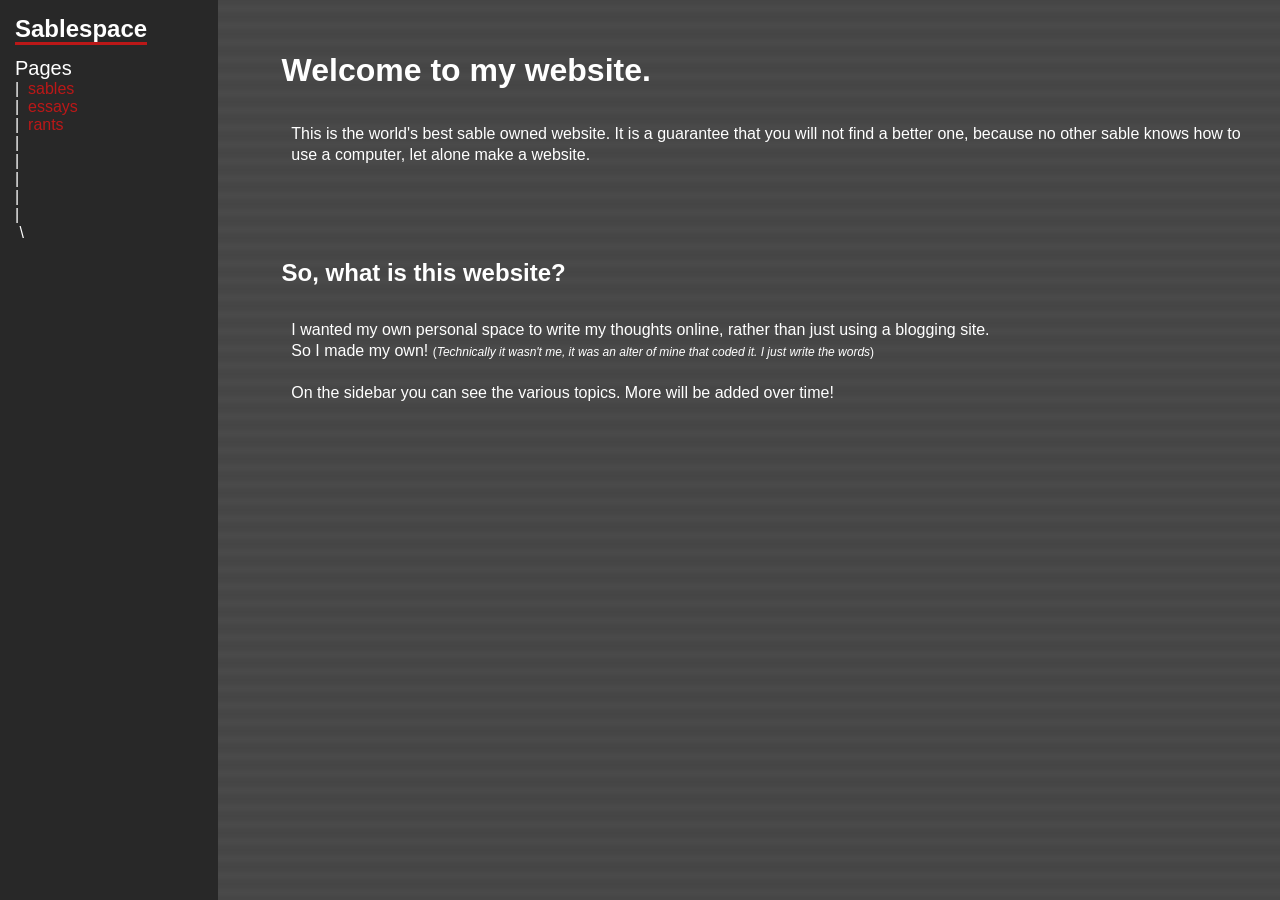
<file: index.html>
<!-- hello code viewer, don't flame me for this, i really don't know much html :) -->
<html>


<!-- so no --><head><!--kms 😭 (https://www.youtube.com/shorts/h2naAd0pYL4)-->

    <title>Sablespace</title>
    <link rel="stylesheet" href="/style.css">

</head>





<div class="main">
    

    <div id="sidebar" class="sidebar">

    </div>
<!-- ------------------------------------- -->
    <div id="article" class="article">

    <h1>Welcome to my website.</h1>
    <p style="padding:1%">
        This is the world's best sable owned website. It is a guarantee that you will not find a better one, because no other sable knows how to use a computer, let alone make a website.<br>
        <br>
        <br>
        <br>
    </p>
    <h2>So, what is this website?</h2>
    <p style="padding:1%">
        I wanted my own personal space to write my thoughts online, rather than just using a blogging site.<br>
        So I made my own! <span style="font-size:12px">(<i>Technically it wasn't me, it was an alter of mine that coded it. I just write the words</i>)</span><br>
        <br>
        On the sidebar you can see the various topics. More will be added over time!<br>
    </p>

    </div>


</div>


</html>
<script src="/script.js"></script>
</file>
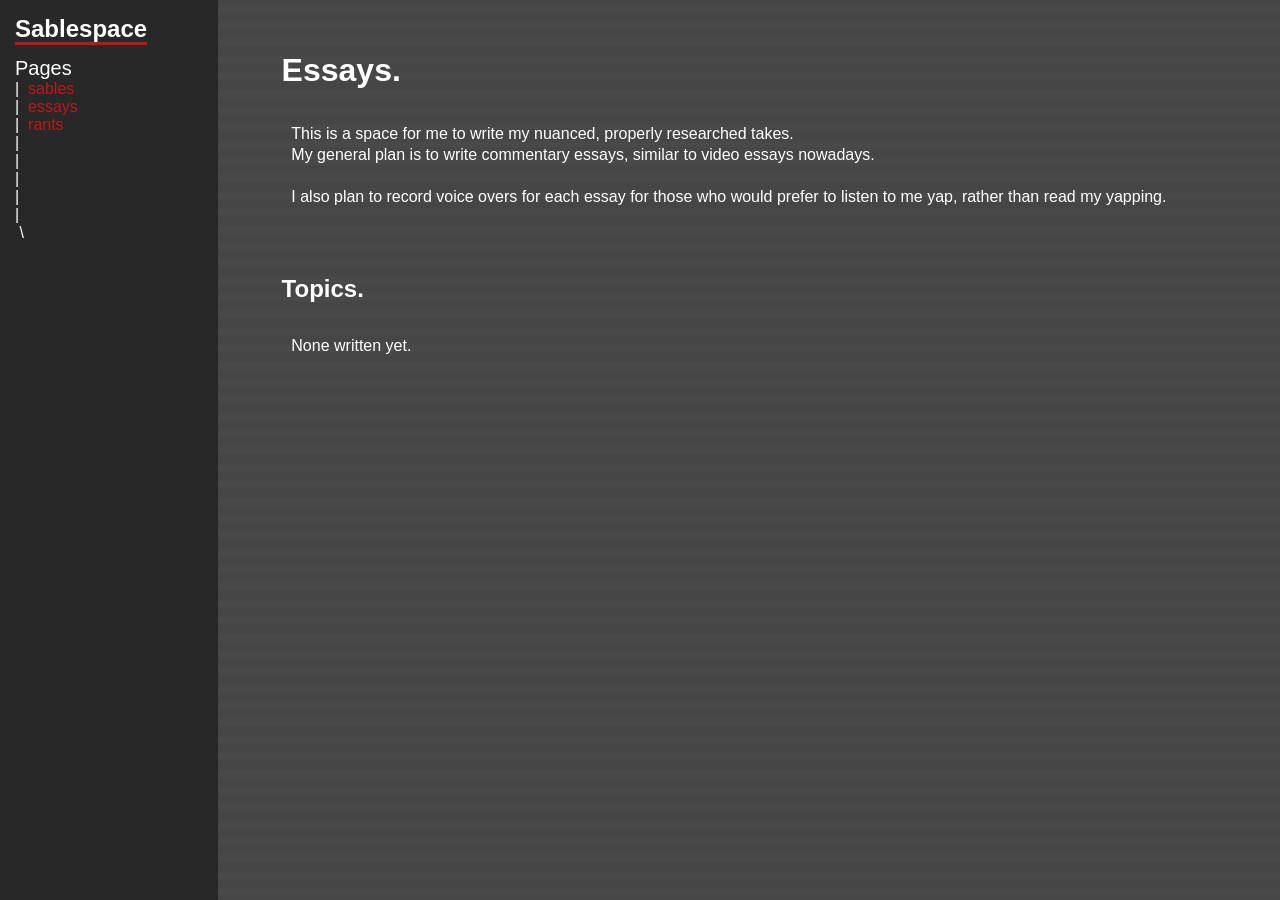
<file: essays/index.html>
<html>


<head>
    <title>Sablespace</title>
    <link rel="stylesheet" href="/style.css">
</head>




<div class="main">
    

    <div id="sidebar" class="sidebar">

    </div>
<!-- ------------------------------------- -->
    <div id="article" class="article">

    <h1>Essays.</h1>
    <p style="padding:1%">
    This is a space for me to write my nuanced, properly researched takes.<br>
    My general plan is to write commentary essays, similar to video essays nowadays.<br>
    <br>
    I also plan to record voice overs for each essay for those who would prefer to listen to me yap, rather than read my yapping.
    </p><br>

    <h2>Topics.</h2>
    <p style="padding:1%">
    None written yet.<br>
    </p><br>

    </div>


</div>


</html>
<script src="/script.js"></script>
</file>
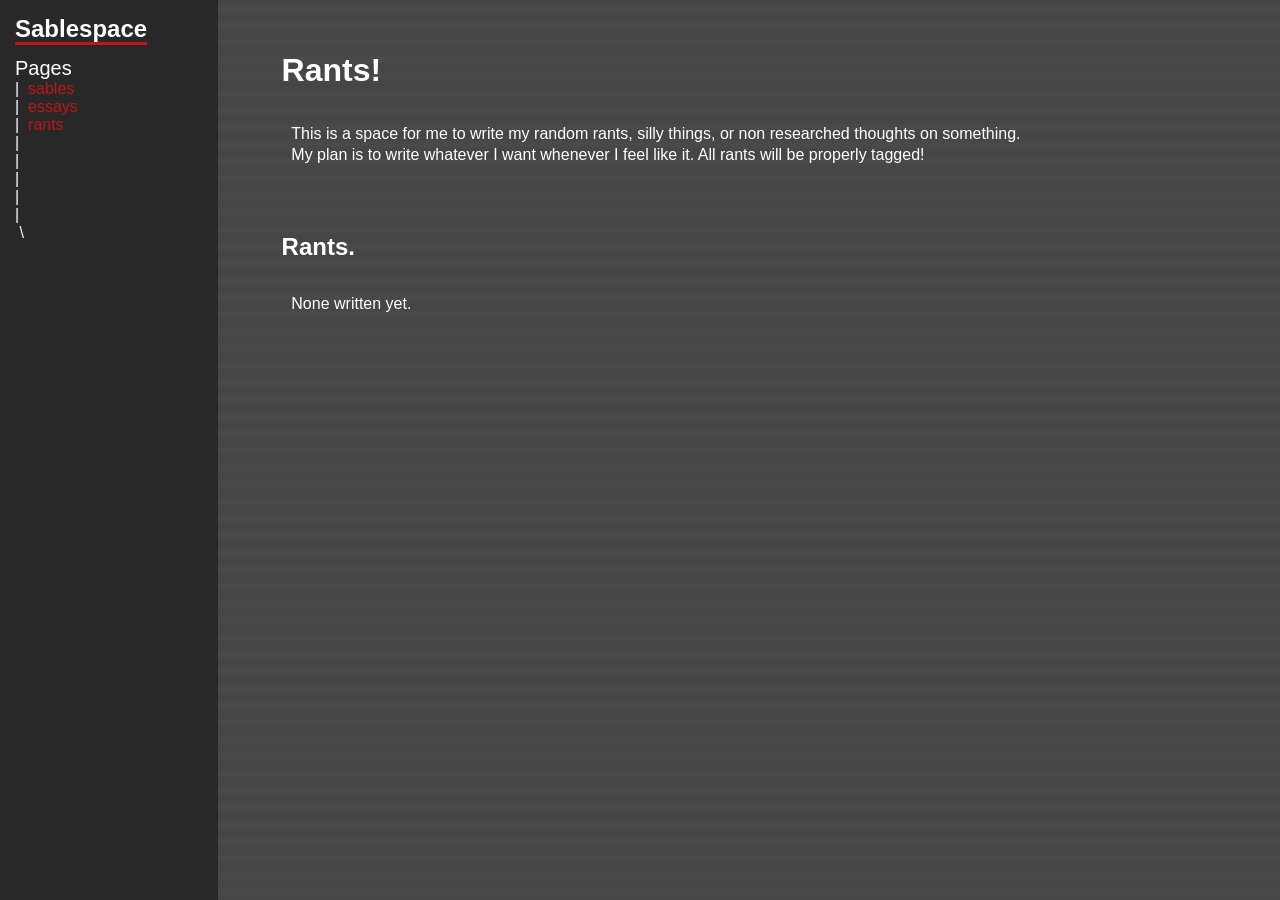
<file: rants/index.html>
<html>


<head>
    <title>Sablespace</title>
    <link rel="stylesheet" href="/style.css">
</head>




<div class="main">
    

    <div id="sidebar" class="sidebar">

    </div>
<!-- ------------------------------------- -->
    <div id="article" class="article">

    <h1>Rants!</h1>
    <p style="padding:1%">
    This is a space for me to write my random rants, silly things, or non researched thoughts on something.<br>
    My plan is to write whatever I want whenever I feel like it. All rants will be properly tagged!<br>
    </p><br>

    <h2>Rants.</h2>
    <p style="padding:1%">
    None written yet.<br>
    </p><br>

    </div>


</div>


</html>
<script src="/script.js"></script>
</file>
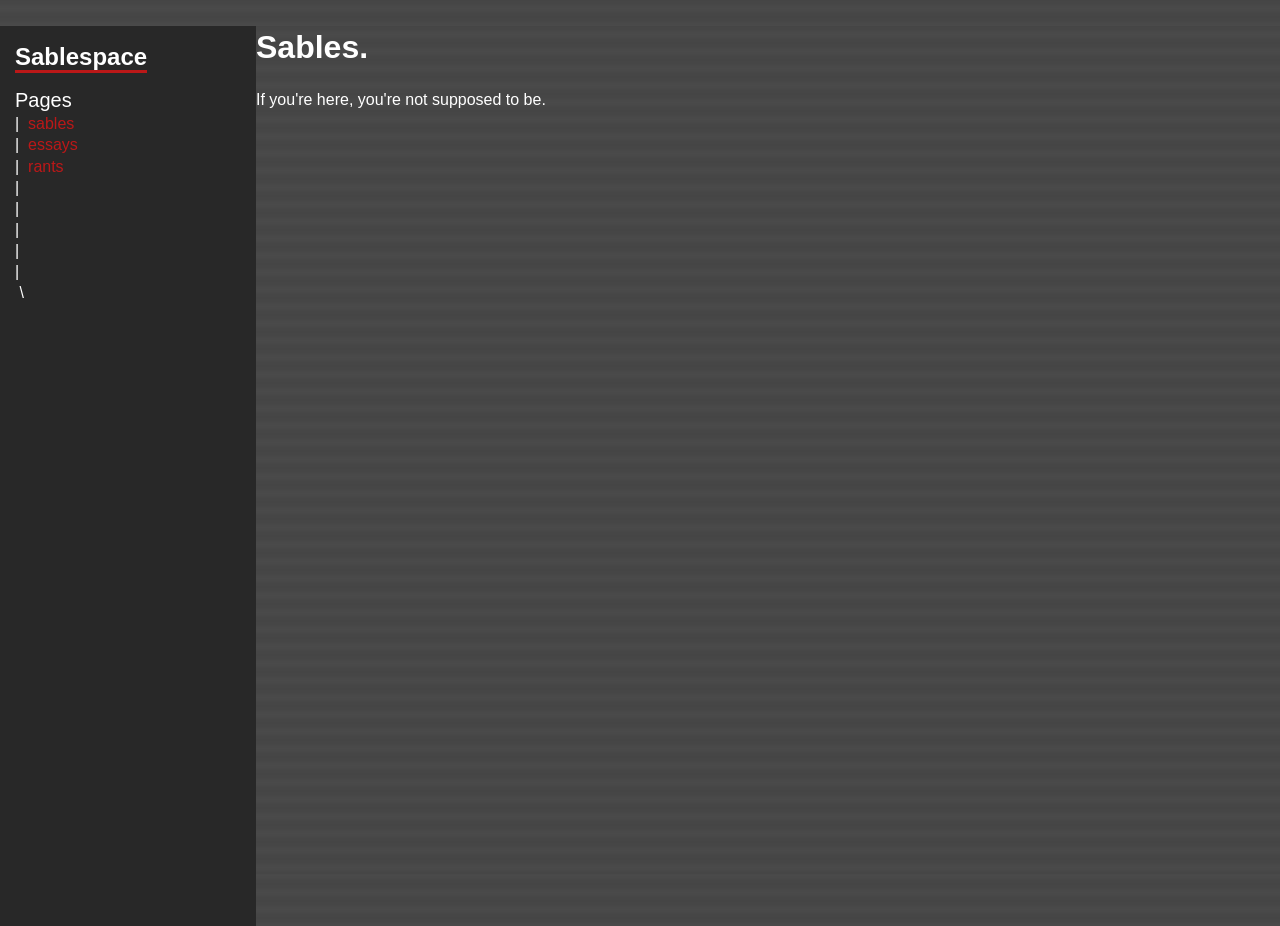
<file: s/index.html>
<html>


<head>
    <title>The TRUE Sablespace</title>
    <link rel="stylesheet" href="/style.css">
</head>




<div class="main">
    

<div id="sidebar" style="width:20%; height:100%; float:left; background-color:rgb(40,40,40)">

</div>
<!-- ------------------------------------- -->
<div style="width:80%; margin:2% 2% 2% 4%;">

<h1>Sables.</h1>
<p>
If you're here, you're not supposed to be.
</p>

</div>


</div>


</html>
    <script src="/script.js"></script>
</file>
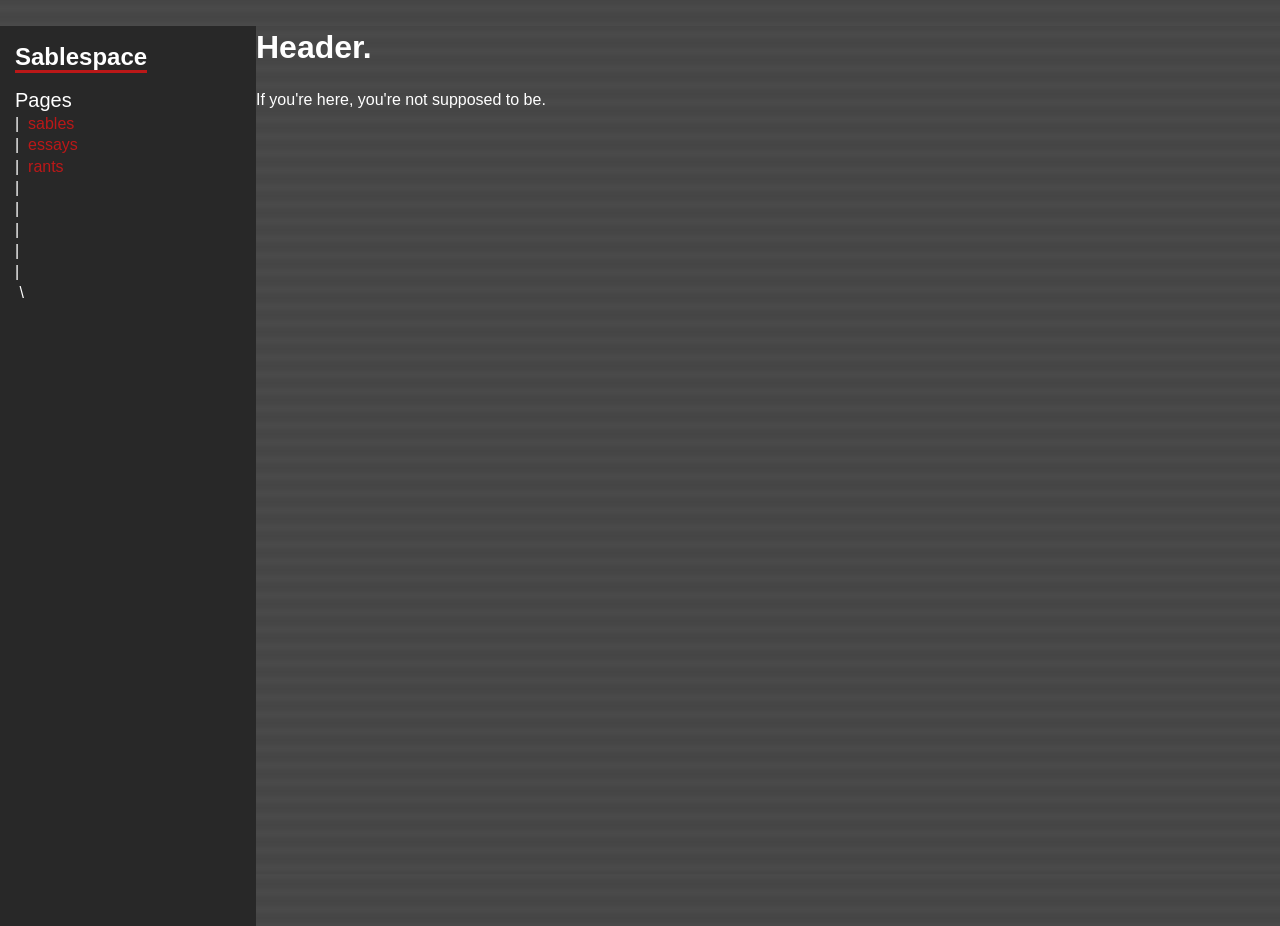
<file: Sables/index.html>
<html>


<head>
    <title>The TRUE Sablespace</title>
    <link rel="stylesheet" href="/style.css">
</head>




<div class="main">
    

<div id="sidebar" style="width:20%; height:100%; float:left; background-color:rgb(40,40,40)">

</div>
<!-- ------------------------------------- -->
<div style="width:80%; margin:2% 2% 2% 4%;">

<h1>Header.</h1>
<p>
If you're here, you're not supposed to be.
</p>

</div>


</div>


</html>
    <script src="/script.js"></script>
</file>
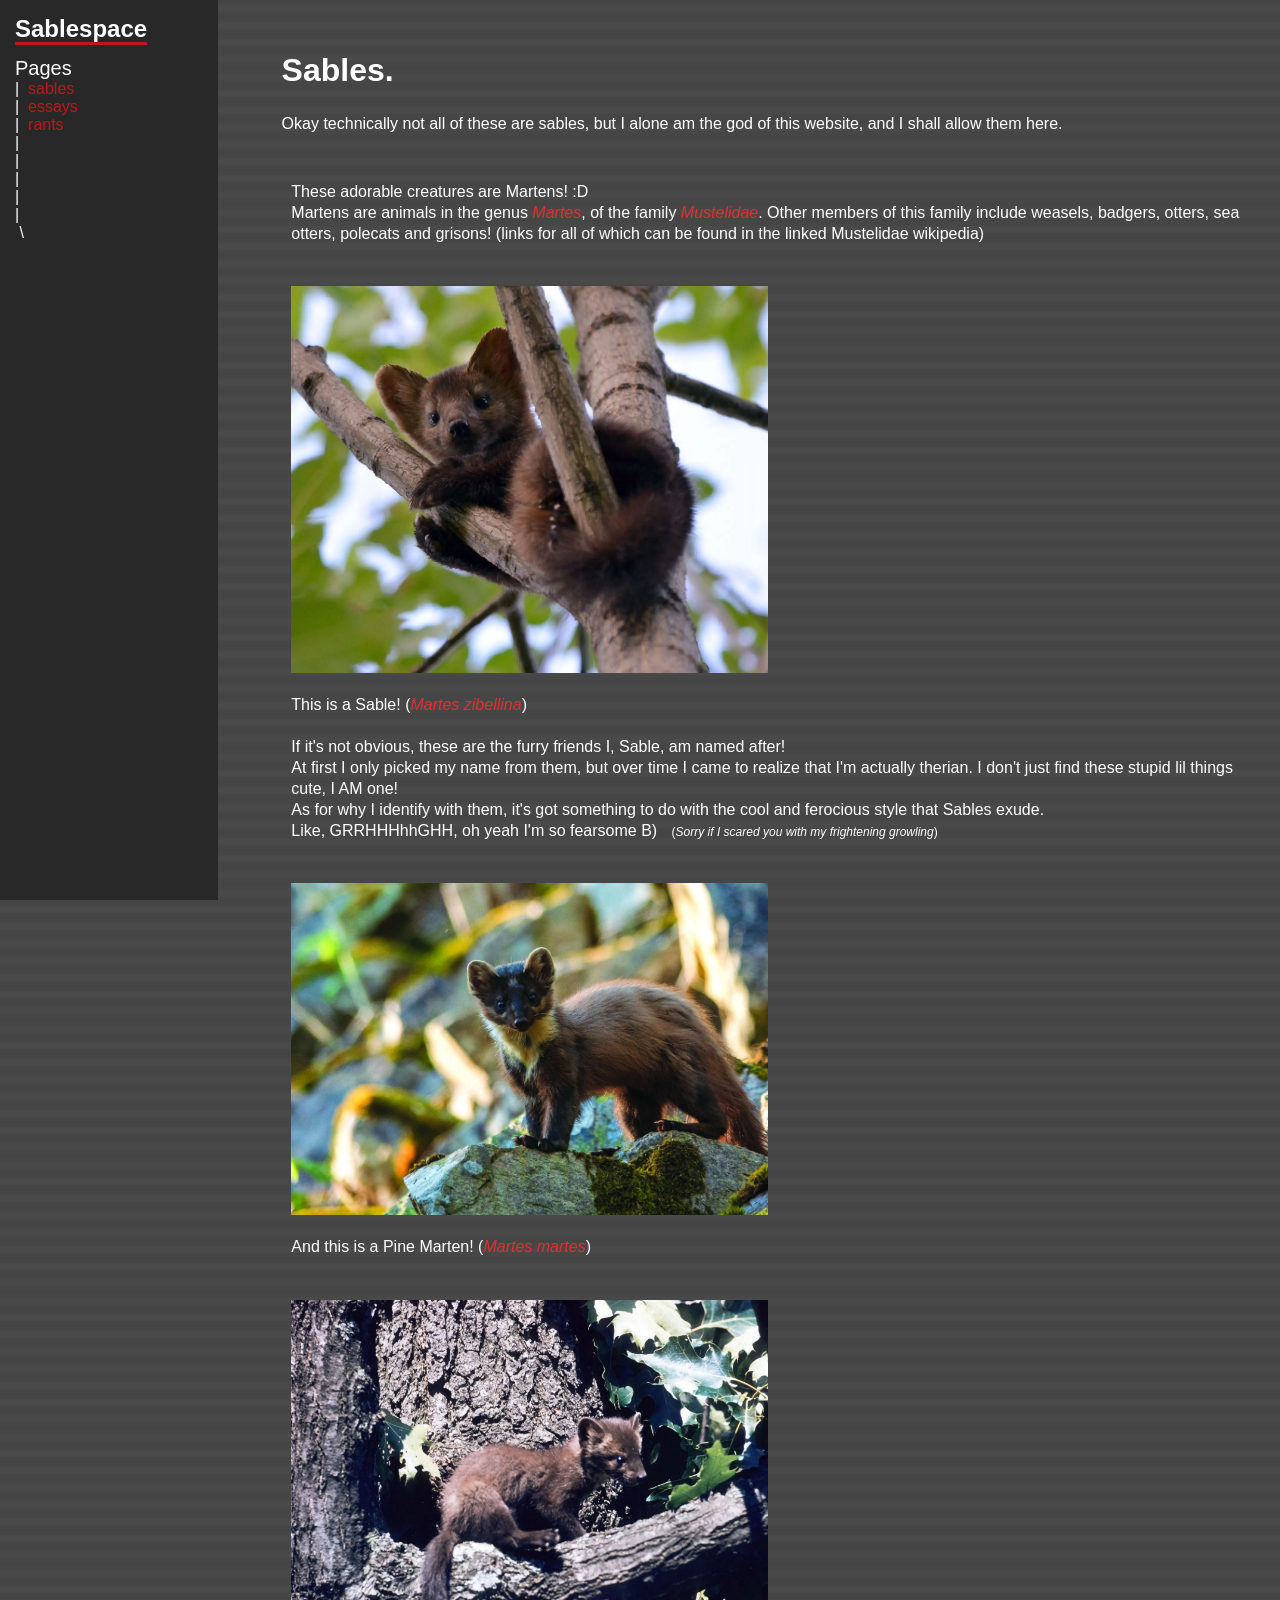
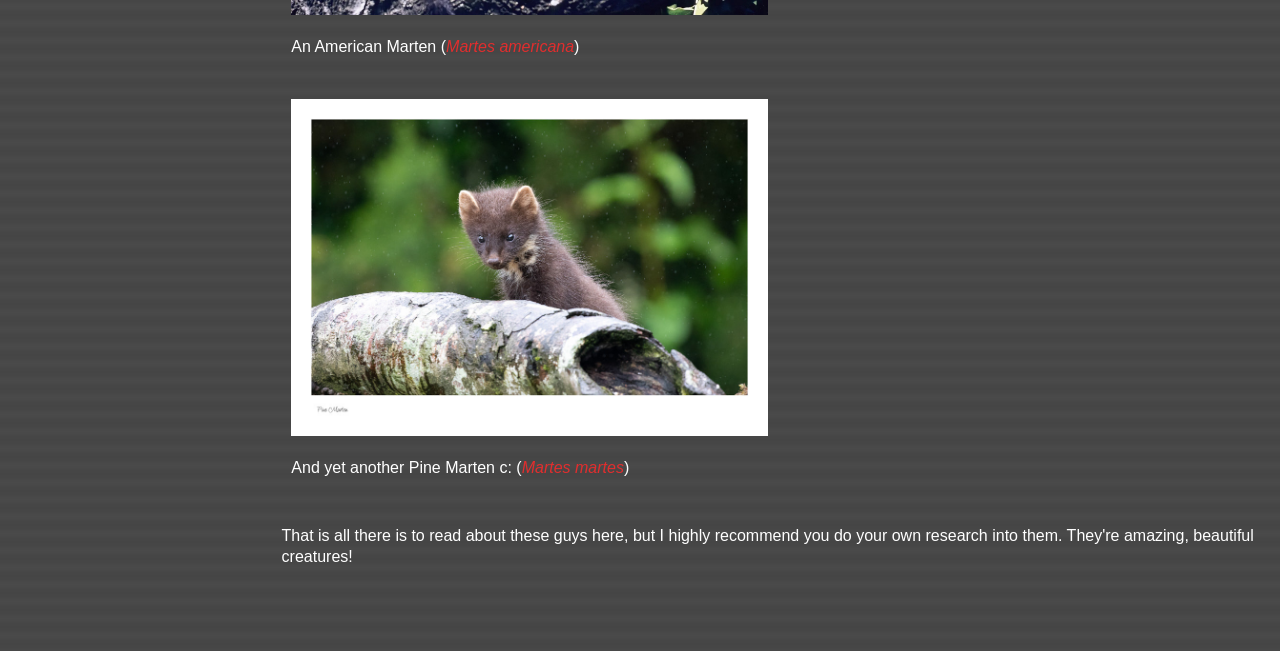
<file: sables/index.html>
<html>


<head>
    <title>The TRUE Sablespace</title>
    <link rel="stylesheet" href="/style.css">
</head>




<div class="main">
    

    <div id="sidebar" class="sidebar">

    </div>
<!-- ------------------------------------- -->
    <div id="article" class="article">

    <h1>Sables.</h1>
    Okay technically not all of these are sables, but I alone am the god of this website, and I shall allow them here.<br>
    <p style="padding:1%">
        <br>
        These adorable creatures are Martens! :D<br>
        Martens are animals in the genus <i><a href="https://en.wikipedia.org/wiki/Marten" class="defaultlink">Martes</a></i>, of the family <i><a href="https://en.wikipedia.org/wiki/Mustelidae" class="defaultlink">Mustelidae</a></i>.
        Other members of this family include weasels, badgers, otters, sea otters, polecats and grisons! (links for all of which can be found in the linked Mustelidae wikipedia)<br>
        <br>
        <br>
        <img src="/assets/sable.png" style="height:40%"><br>
        This is a Sable! (<i><a href="https://en.wikipedia.org/wiki/Sable" class="defaultlink">Martes zibellina</a></i>)<br>
        <br>
        If it's not obvious, these are the furry friends I, Sable, am named after!<br>
        At first I only picked my name from them, but over time I came to realize that I'm actually therian. I don't just find these stupid lil things cute, I AM one!<br>
        As for why I identify with them, it's got something to do with the cool and ferocious style that Sables exude.<br>
        Like, GRRHHHhhGHH, oh yeah I'm so fearsome B) <span style="font-size:12px">&nbsp;&nbsp;&nbsp;(<i>Sorry if I scared you with my frightening growling</i>)</span><br>
        <br>
        <br>
        <img src="/assets/pine marten.png" style="height:40%"><br>
        And this is a Pine Marten! (<i><a href="https://en.wikipedia.org/wiki/European_pine_marten" class="defaultlink">Martes martes</a></i>)<br>
        <br>
        <br>
        <img src="/assets/unidentified marten.png" style="height:40%"><br>
        An American Marten (<i><a href="https://en.wikipedia.org/wiki/American_marten" class="defaultlink">Martes americana</a></i>)<br>
        <br>
        <br>
        <img src="/assets/unidentified marten 2.png" style="height:40%"><br>
        And yet another Pine Marten c: (<i><a href="https://en.wikipedia.org/wiki/European_pine_marten" class="defaultlink">Martes martes</a></i>)<br>
        <br>
    </p>
    That is all there is to read about these guys here, but I highly recommend you do your own research into them. They're amazing, beautiful creatures!<br>
    <br>
    <br>
    <br>
    <br>

    </div>


</div>


</html>
<script src="/script.js"></script>
</file>
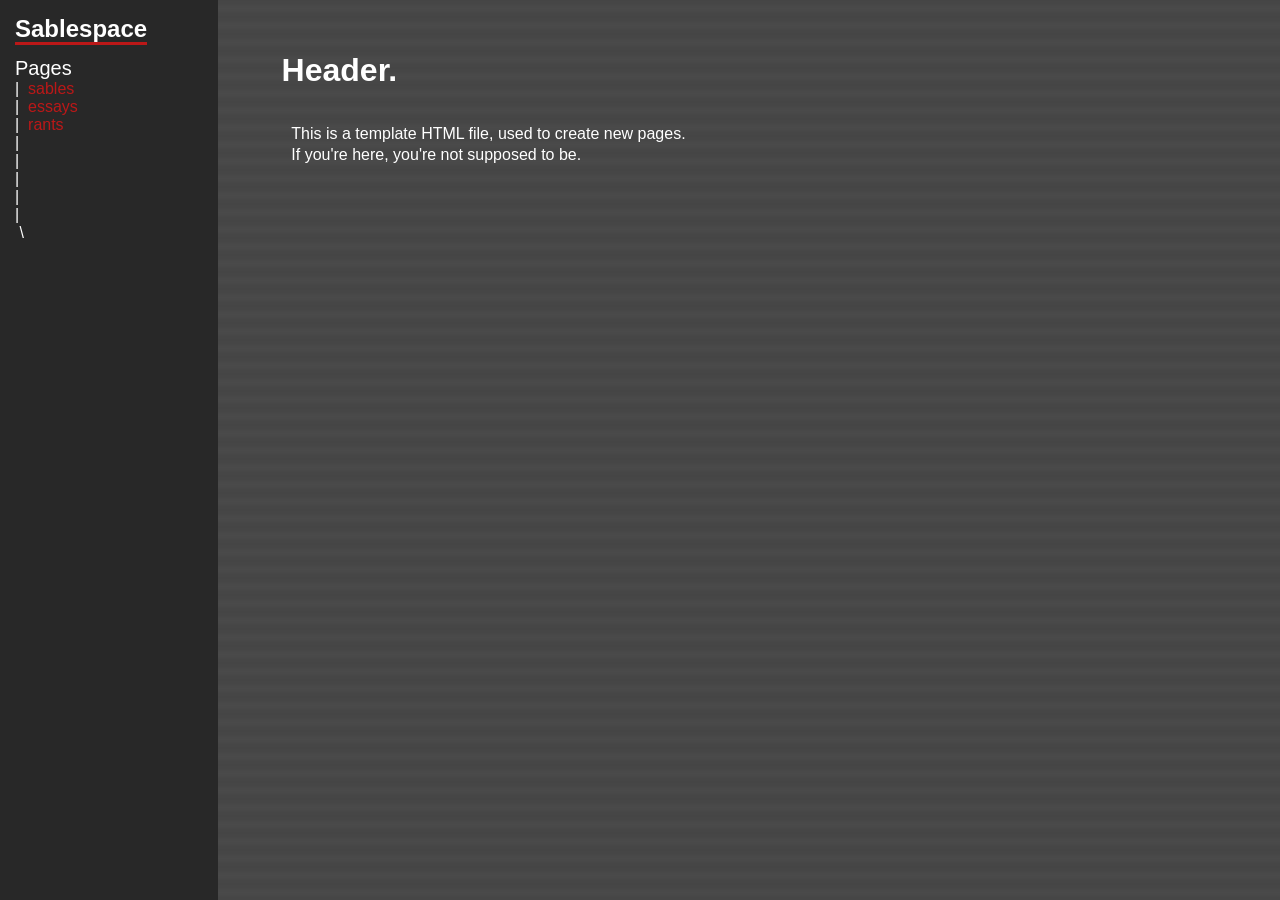
<file: template.html>
<html>


<head>
    <title>Sablespace</title>
    <link rel="stylesheet" href="/style.css">
</head>




<div class="main">
    

    <div id="sidebar" class="sidebar">

    </div>
<!-- ------------------------------------- -->
    <div id="article" class="article">

    <h1>Header.</h1>
    <p style="padding:1%">
    This is a template HTML file, used to create new pages.<br>
    If you're here, you're not supposed to be.
    </p>

    </div>


</div>


</html>
<script src="/script.js"></script>
</file>
<file: style.css>
html, body {
    font-family:'Lucida Sans', 'Lucida Sans Regular', 'Lucida Grande', 'Lucida Sans Unicode', Geneva, Verdana, sans-serif;
    margin:0%;
    background-color: rgb(70, 70, 70);
    color:white;
    background-image:url("/assets/scanlines.png");
    background-blend-mode: soft-light;
    line-height: 1.315;
}

img {
    max-width: 50%;
    height: auto;
    display: block;
}

.main {
}

.sidebar {
    position: fixed;
    top:0;
    left:0;
    background-color: rgb(40, 40, 40);
    width: 17%;
    height: 100%;
    /* border-bottom-right-radius:55% 15%; */
    line-height: 1.125;
}

.article {
    width:76%;
    position: absolute;
    top:28px;
    left:22%;
}

.base {
    justify-content: center;
}

.homepagelink {
    color:white;
    text-decoration: none;
    border-bottom: 3px solid rgb(187, 24, 24);
}
.sidebarlink:link {
    color:rgb(187, 24, 24);
    text-decoration: none;
}
.sidebarlink:visited {
    color:rgb(214, 61, 61);
    text-decoration: none;
}
.sidebarlink:hover {
    color:rgb(255, 95, 95);
    text-decoration: none;
}
.sidebarlink:active {
    color:rgb(255, 95, 95);
    text-decoration: none;
}

.defaultlink:link {
    color:rgb(225, 46, 46);
    text-decoration: none;
}
.defaultlink:visited {
    color:rgb(233, 69, 69);
    text-decoration: none;
}
.defaultlink:hover {
    color:rgb(255, 102, 102);
    text-decoration: none;
}
.defaultlink:active {
    color:rgb(255, 102, 102);
    text-decoration: none;
}
</file>
